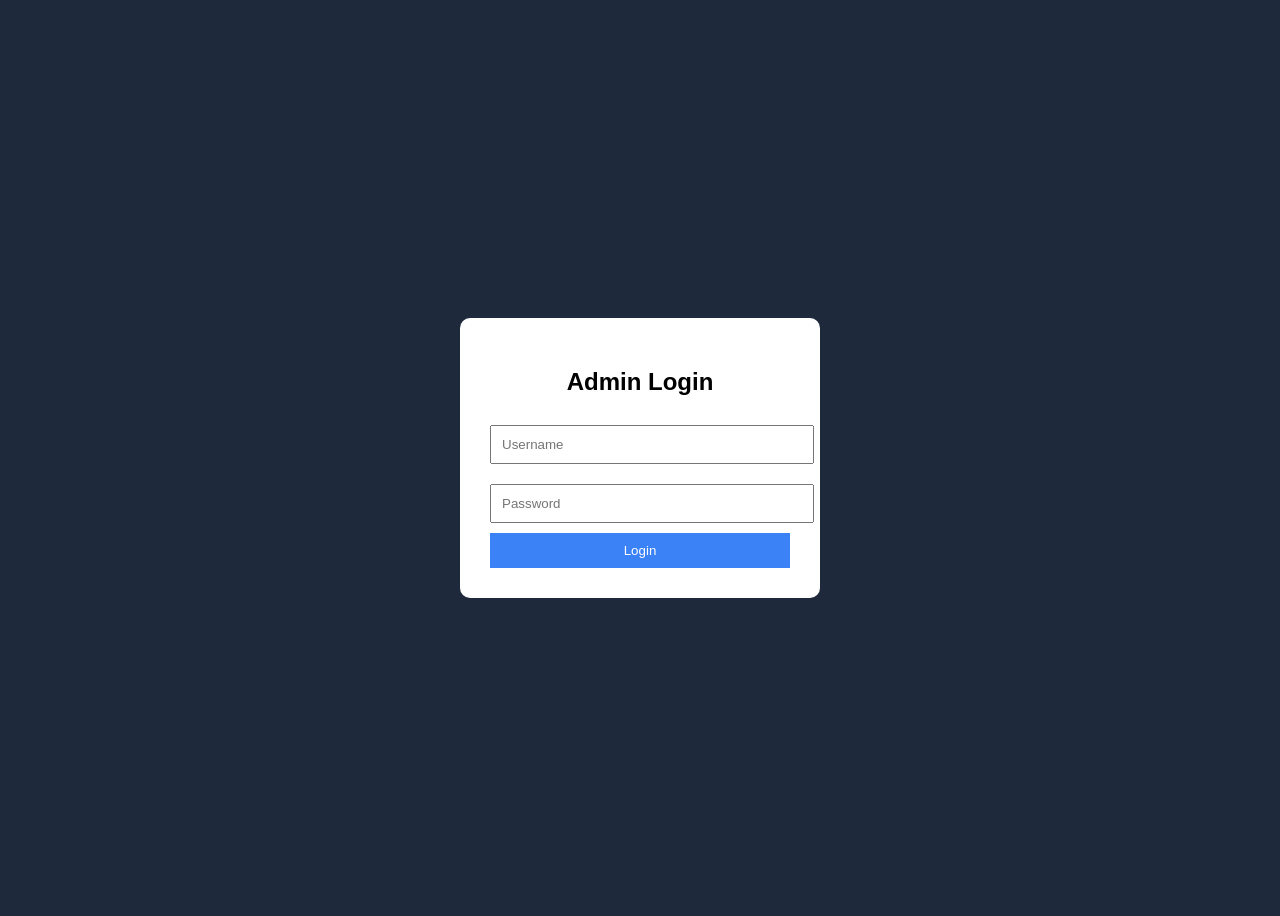
<file: frontend/login.html>
<!DOCTYPE html>
<html>

<head>
<title>Halleyx Login</title>

<style>

body{
font-family:Arial;
display:flex;
justify-content:center;
align-items:center;
height:100vh;
background:#1e293b;
}

.login{
background:white;
padding:30px;
border-radius:10px;
width:300px;
text-align:center;
}

input{
width:100%;
padding:10px;
margin:10px 0;
}

button{
width:100%;
padding:10px;
background:#3b82f6;
color:white;
border:none;
cursor:pointer;
}

</style>

</head>

<body>

<div class="login">

<h2>Admin Login</h2>

<input id="username" placeholder="Username">

<input id="password" type="password" placeholder="Password">

<button onclick="login()">Login</button>

</div>

<script>

async function login(){

let user={
username:document.getElementById("username").value,
password:document.getElementById("password").value
};

let res = await fetch("http://localhost:8080/auth/login",{

method:"POST",
headers:{"Content-Type":"application/json"},
body:JSON.stringify(user)

});
let layout = JSON.parse(localStorage.getItem("dashboardLayout"));

if(layout){

layout.forEach(w=>{
grid.addWidget(w);
});
}

if(res.ok){

localStorage.setItem("logged","true");

window.location.href="index.html";

}else{

alert("Invalid Login");

}

}

</script>

</body>
</html>
</file>
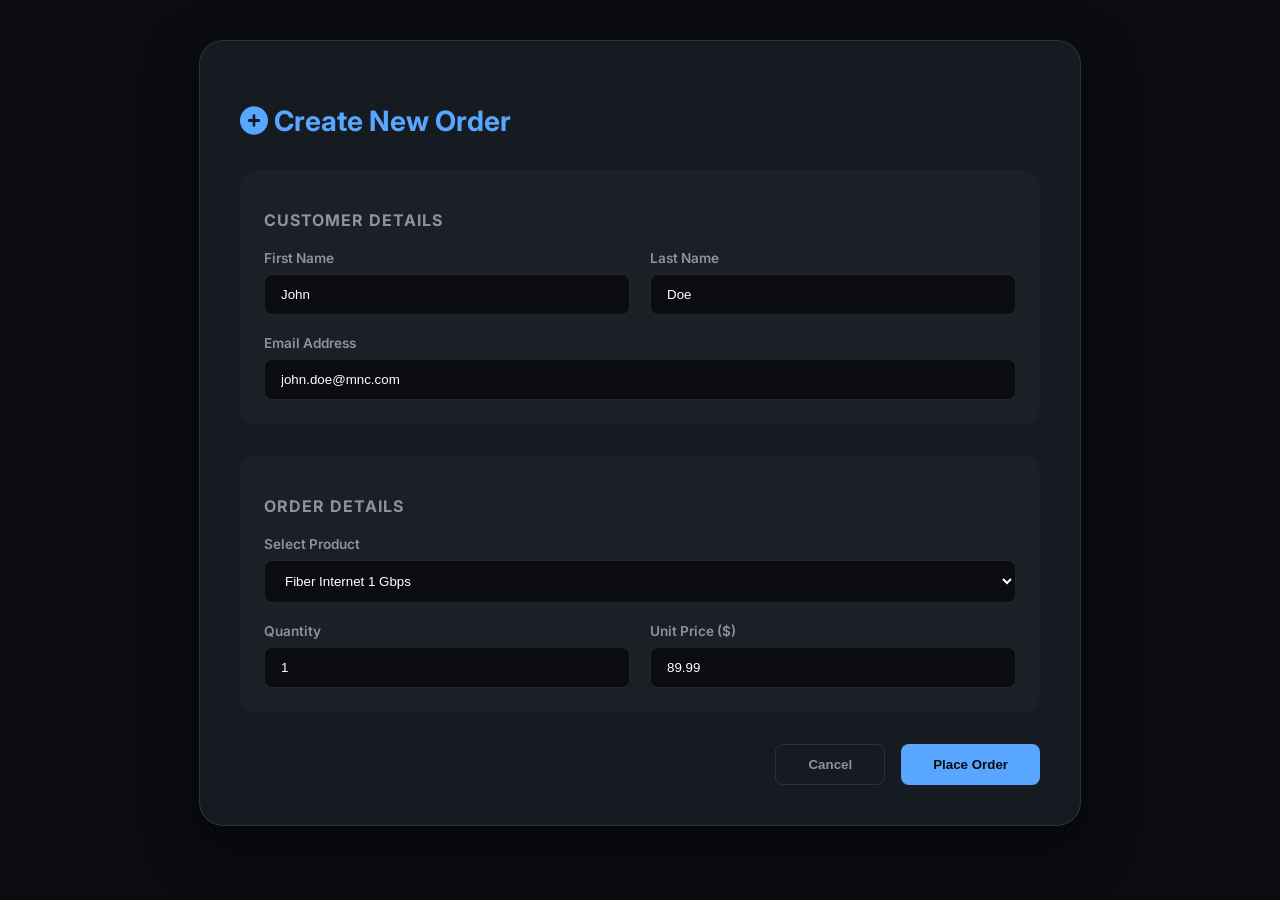
<file: frontend/order.html>
<!DOCTYPE html>
<html lang="en">
<head>
    <meta charset="UTF-8">
    <meta name="viewport" content="width=device-width, initial-scale=1.0">
    <title>Halleyx · Create Custom Order</title>
    <link href="https://fonts.googleapis.com/css2?family=Inter:wght@400;500;600;700&display=swap" rel="stylesheet">
    <link rel="stylesheet" href="https://cdnjs.cloudflare.com/ajax/libs/font-awesome/6.4.0/css/all.min.css">
    <style>
        :root {
            --bg-primary: #0a0c10;
            --bg-secondary: #161b22;
            --bg-tertiary: #21262d;
            --accent-primary: #58a6ff;
            --text-primary: #f0f6fc;
            --text-secondary: #8b949e;
            --border-color: rgba(240, 246, 252, 0.1);
        }
        body {
            font-family: 'Inter', sans-serif;
            background-color: var(--bg-primary);
            color: var(--text-primary);
            display: flex;
            justify-content: center;
            padding: 40px 20px;
            margin: 0;
        }
        .form-container {
            background: var(--bg-secondary);
            border: 1px solid var(--border-color);
            border-radius: 24px;
            padding: 40px;
            width: 100%;
            max-width: 800px;
            box-shadow: 0 20px 50px rgba(0,0,0,0.5);
        }
        h2 { font-size: 1.75rem; margin-bottom: 32px; color: var(--accent-primary); }
        .form-section { margin-bottom: 32px; background: rgba(255,255,255,0.02); padding: 24px; border-radius: 16px; }
        .form-section h3 { font-size: 1rem; color: var(--text-secondary); margin-bottom: 20px; text-transform: uppercase; letter-spacing: 1px; }
        .grid { display: grid; grid-template-columns: 1fr 1fr; gap: 20px; }
        .field { display: flex; flex-direction: column; gap: 8px; }
        label { font-size: 0.85rem; font-weight: 600; color: var(--text-secondary); }
        input, select {
            background: var(--bg-primary);
            border: 1px solid var(--border-color);
            border-radius: 8px;
            padding: 12px 16px;
            color: white;
            outline: none;
            transition: 0.2s;
        }
        input:focus, select:focus { border-color: var(--accent-primary); }
        .full { grid-column: span 2; }
        .footer { display: flex; justify-content: flex-end; gap: 16px; margin-top: 24px; }
        .btn { padding: 12px 32px; border-radius: 8px; font-weight: 700; cursor: pointer; border: none; transition: 0.2s; }
        .btn-secondary { background: transparent; color: var(--text-secondary); border: 1px solid var(--border-color); }
        .btn-primary { background: var(--accent-primary); color: #0a0c10; }
        .btn:hover { transform: translateY(-2px); opacity: 0.9; }
    </style>
</head>
<body>
    <div class="form-container">
        <h2><i class="fas fa-plus-circle"></i> Create New Order</h2>
        
        <div class="form-section">
            <h3>Customer Details</h3>
            <div class="grid">
                <div class="field"><label>First Name</label><input id="firstName" value="John"></div>
                <div class="field"><label>Last Name</label><input id="lastName" value="Doe"></div>
                <div class="field full"><label>Email Address</label><input id="email" value="john.doe@mnc.com"></div>
            </div>
        </div>

        <div class="form-section">
            <h3>Order Details</h3>
            <div class="grid">
                <div class="field full">
                    <label>Select Product</label>
                    <select id="product">
                        <option value="Fiber Internet 1 Gbps">Fiber Internet 1 Gbps</option>
                        <option value="5G Unlimited Mobile Plan">5G Unlimited Mobile Plan</option>
                        <option value="Business Internet 500 Mbps">Business Internet 500 Mbps</option>
                    </select>
                </div>
                <div class="field"><label>Quantity</label><input id="quantity" type="number" value="1"></div>
                <div class="field"><label>Unit Price ($)</label><input id="price" type="number" value="89.99"></div>
            </div>
        </div>

        <div class="footer">
            <button class="btn btn-secondary" onclick="window.location.href='index.html'">Cancel</button>
            <button class="btn btn-primary" onclick="submitOrder()">Place Order</button>
        </div>
    </div>

    <script>
        async function submitOrder() {
            const order = {
                firstName: document.getElementById('firstName').value,
                lastName: document.getElementById('lastName').value,
                email: document.getElementById('email').value,
                product: document.getElementById('product').value,
                quantity: parseInt(document.getElementById('quantity').value),
                unitPrice: parseFloat(document.getElementById('price').value),
                totalAmount: (document.getElementById('quantity').value * document.getElementById('price').value),
                status: 'PENDING'
            };

            try {
                await fetch('http://localhost:8080/orders', {
                    method: 'POST',
                    headers: { 'Content-Type': 'application/json' },
                    body: JSON.stringify(order)
                });
                alert('Order created successfully!');
                window.location.href = 'index.html';
            } catch (err) {
                alert('Mock success: ' + JSON.stringify(order));
                window.location.href = 'index.html';
            }
        }
    </script>
</body>
</html>
</file>
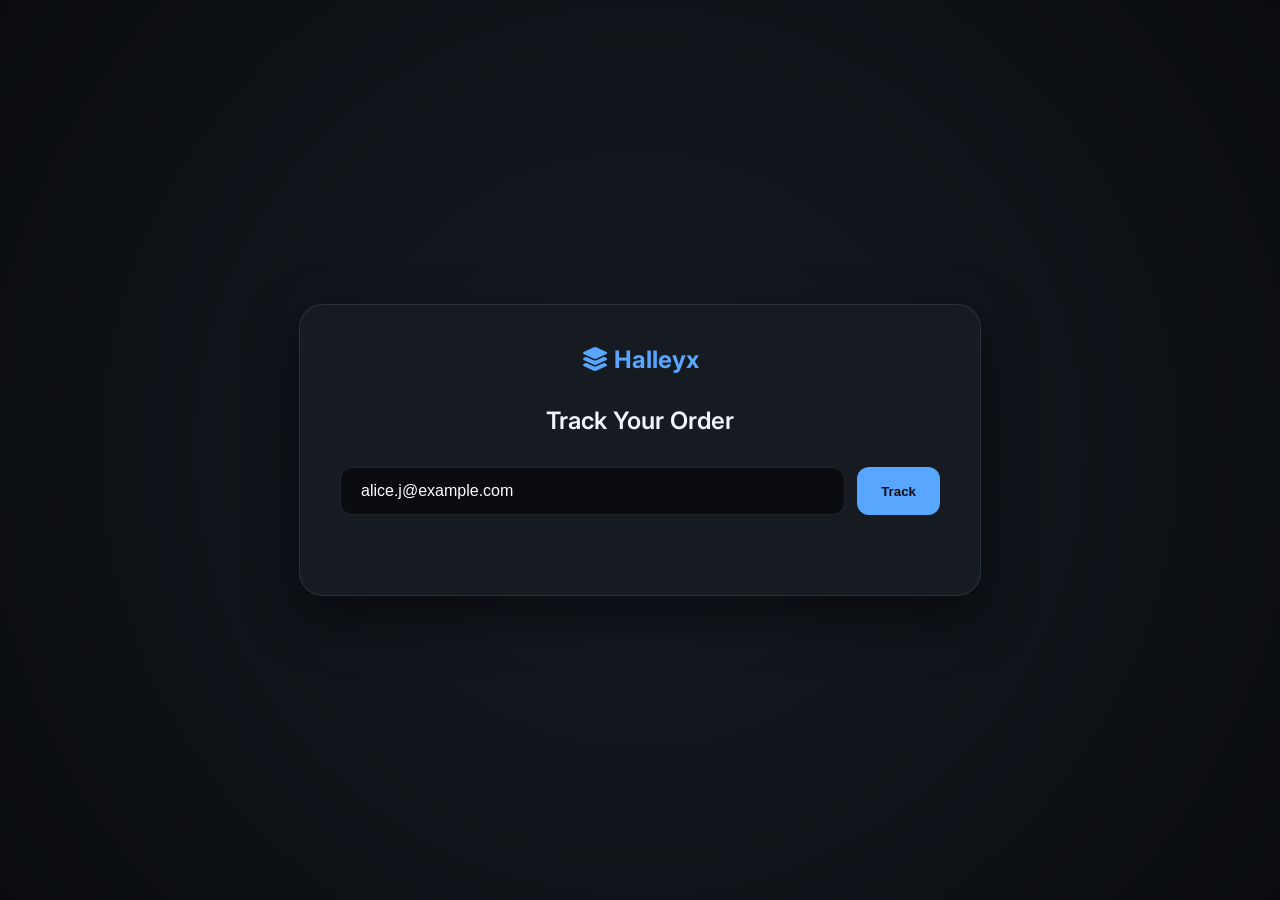
<file: frontend/track.html>
<!DOCTYPE html>
<html lang="en">
<head>
    <meta charset="UTF-8">
    <meta name="viewport" content="width=device-width, initial-scale=1.0">
    <title>Halleyx · Track Your Order</title>
    <link href="https://fonts.googleapis.com/css2?family=Inter:wght@400;500;600;700&display=swap" rel="stylesheet">
    <link rel="stylesheet" href="https://cdnjs.cloudflare.com/ajax/libs/font-awesome/6.4.0/css/all.min.css">
    <style>
        :root {
            --bg-primary: #0a0c10;
            --bg-secondary: #161b22;
            --accent-primary: #58a6ff;
            --text-primary: #f0f6fc;
            --text-secondary: #8b949e;
            --border-color: rgba(240, 246, 252, 0.1);
            --success: #238636;
        }
        body {
            font-family: 'Inter', sans-serif;
            background-color: var(--bg-primary);
            color: var(--text-primary);
            display: flex;
            justify-content: center;
            align-items: center;
            min-height: 100vh;
            margin: 0;
            background: radial-gradient(circle at center, #161b22 0%, #0a0c10 100%);
        }
        .track-card {
            background: var(--bg-secondary);
            border: 1px solid var(--border-color);
            border-radius: 24px;
            padding: 40px;
            width: 100%;
            max-width: 600px;
            box-shadow: 0 20px 50px rgba(0,0,0,0.5);
        }
        .logo {
            text-align: center;
            font-size: 1.5rem;
            font-weight: 700;
            color: var(--accent-primary);
            margin-bottom: 32px;
        }
        h2 { text-align: center; margin-bottom: 32px; font-weight: 600; }
        .search-box {
            display: flex;
            gap: 12px;
            margin-bottom: 40px;
        }
        input {
            flex: 1;
            background: #0a0c10;
            border: 1px solid var(--border-color);
            border-radius: 12px;
            padding: 14px 20px;
            color: white;
            font-size: 1rem;
            outline: none;
        }
        button {
            background: var(--accent-primary);
            color: #0a0c10;
            border: none;
            border-radius: 12px;
            padding: 0 24px;
            font-weight: 700;
            cursor: pointer;
            transition: 0.2s;
        }
        button:hover { opacity: 0.9; transform: translateY(-2px); }
        
        /* Timeline */
        .timeline { margin-top: 32px; display: none; }
        .order-info { margin-bottom: 24px; padding: 16px; background: rgba(255,255,255,0.03); border-radius: 12px; }
        .status-flow {
            display: flex;
            justify-content: space-between;
            position: relative;
            margin-top: 40px;
        }
        .status-flow::before {
            content: '';
            position: absolute;
            top: 15px; left: 0; right: 0;
            height: 2px;
            background: var(--border-color);
            z-index: 1;
        }
        .status-step {
            position: relative;
            z-index: 2;
            display: flex;
            flex-direction: column;
            align-items: center;
            gap: 8px;
            width: 80px;
        }
        .dot {
            width: 32px;
            height: 32px;
            background: var(--bg-secondary);
            border: 2px solid var(--border-color);
            border-radius: 50%;
            display: flex;
            align-items: center;
            justify-content: center;
            font-size: 0.8rem;
            color: var(--text-secondary);
        }
        .status-step.active .dot { border-color: var(--accent-primary); color: var(--accent-primary); box-shadow: 0 0 15px rgba(88,166,255,0.3); }
        .status-step.completed .dot { background: var(--success); border-color: var(--success); color: white; }
        .status-label { font-size: 0.75rem; font-weight: 600; color: var(--text-secondary); text-transform: uppercase; }
        .status-step.active .status-label { color: var(--text-primary); }
    </style>
</head>
<body>
    <div class="track-card">
        <div class="logo"><i class="fas fa-layer-group"></i> Halleyx</div>
        <h2>Track Your Order</h2>
        <div class="search-box">
            <input type="email" id="email" placeholder="Enter your email address" value="alice.j@example.com">
            <button onclick="track()">Track</button>
        </div>
        
        <div id="timeline" class="timeline">
            <!-- Dynamic Content -->
        </div>
    </div>

    <script src="api.js"></script>
    <script>
        window.track = async function() {
            const email = document.getElementById('email').value;
            const orders = await trackOrders(email);
            const container = document.getElementById('timeline');
            container.style.display = 'block';

            if (orders.length === 0) {
                container.innerHTML = '<p style="text-align:center; color: var(--text-secondary);">No orders found for this email.</p>';
                return;
            }

            const o = orders[0]; // Show latest
            const status = o.status;
            
            container.innerHTML = `
                <div class="order-info">
                    <div style="display:flex; justify-content:space-between; margin-bottom:8px;">
                        <span>Order #${o.id}</span>
                        <span style="color: var(--accent-primary)">$${o.totalAmount}</span>
                    </div>
                    <div style="font-weight: 600;">${o.product}</div>
                </div>
                
                <div class="status-flow">
                    <div class="status-step ${['PENDING', 'SHIPPED', 'DELIVERED'].includes(status) ? (status === 'PENDING' ? 'active' : 'completed') : ''}">
                        <div class="dot"><i class="fas fa-clock"></i></div>
                        <span class="status-label">Pending</span>
                    </div>
                    <div class="status-step ${['SHIPPED', 'DELIVERED'].includes(status) ? (status === 'SHIPPED' ? 'active' : 'completed') : ''}">
                        <div class="dot"><i class="fas fa-truck"></i></div>
                        <span class="status-label">Shipped</span>
                    </div>
                    <div class="status-step ${status === 'DELIVERED' ? 'active completed' : ''}">
                        <div class="dot"><i class="fas fa-check"></i></div>
                        <span class="status-label">Delivered</span>
                    </div>
                </div>
                
                <p style="text-align:center; margin-top: 40px; font-size: 0.85rem; color: var(--text-secondary);">
                    Current Status: <strong style="color: var(--text-primary)">${status}</strong>
                </p>
                <div style="text-align:center; margin-top: 24px;">
                    <a href="index.html" style="color: var(--accent-primary); font-size: 0.9rem; text-decoration:none;">Back to Admin Dashboard</a>
                </div>
            `;
        }
    </script>
</body>
</html>
</file>
